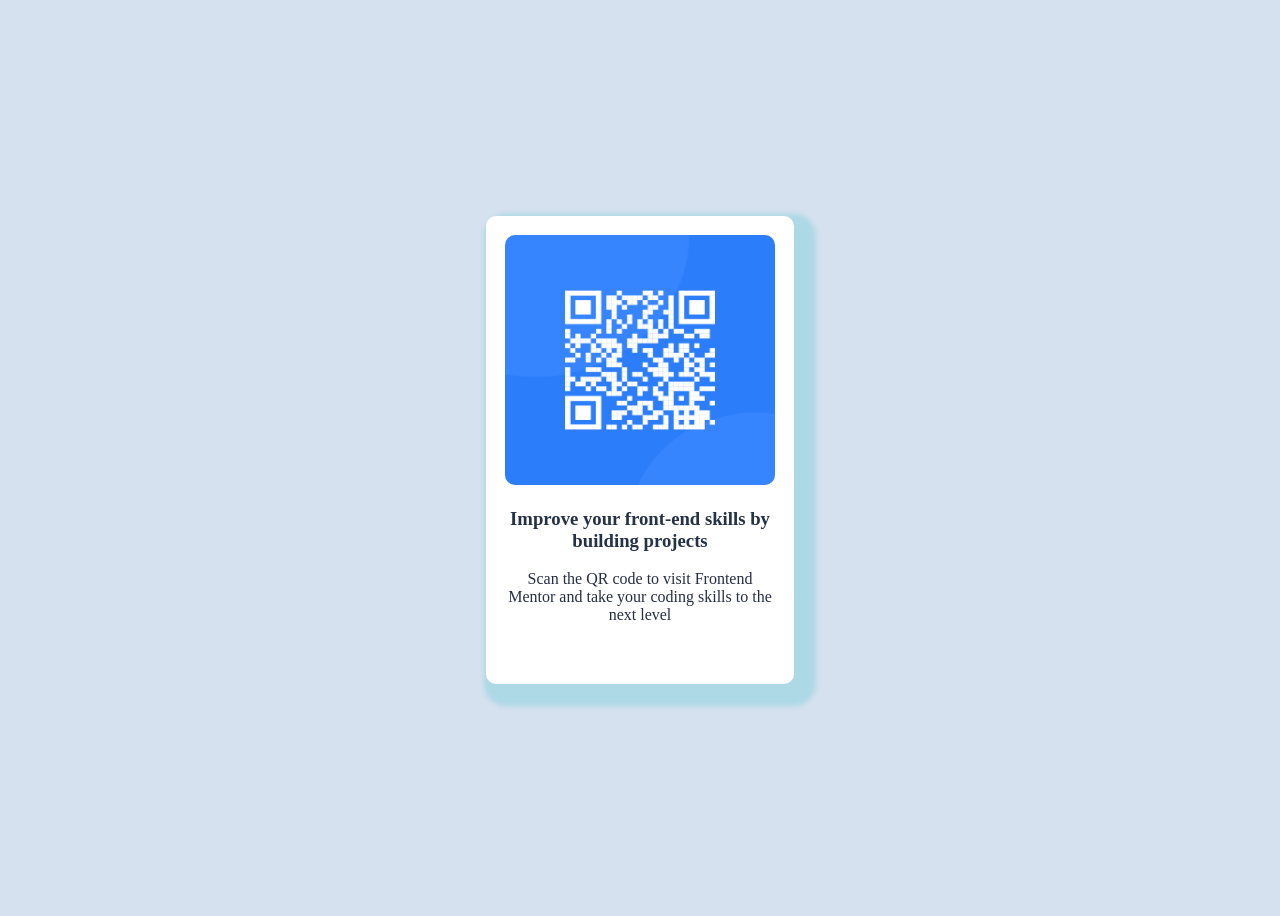
<file: webD project/index.html>
<!DOCTYPE html>
<html lang="en">
<head>
    <meta charset="UTF-8">
    <meta name="viewport" content="width=device-width, initial-scale=1.0">
    <title>QR Code</title>
    <link rel="stylesheet" href="style.css">
</head>
<body>
    <div class="card" > 
        <img src="QR Code/desing.file/images/image-qr-code.png" alt="QR Code" >
        <h3>Improve your front-end skills by building projects</h3>
        <p>Scan the QR code to visit Frontend Mentor and take your coding skills to the next level</p>
    </div>
    
</body>
</html>
</file>
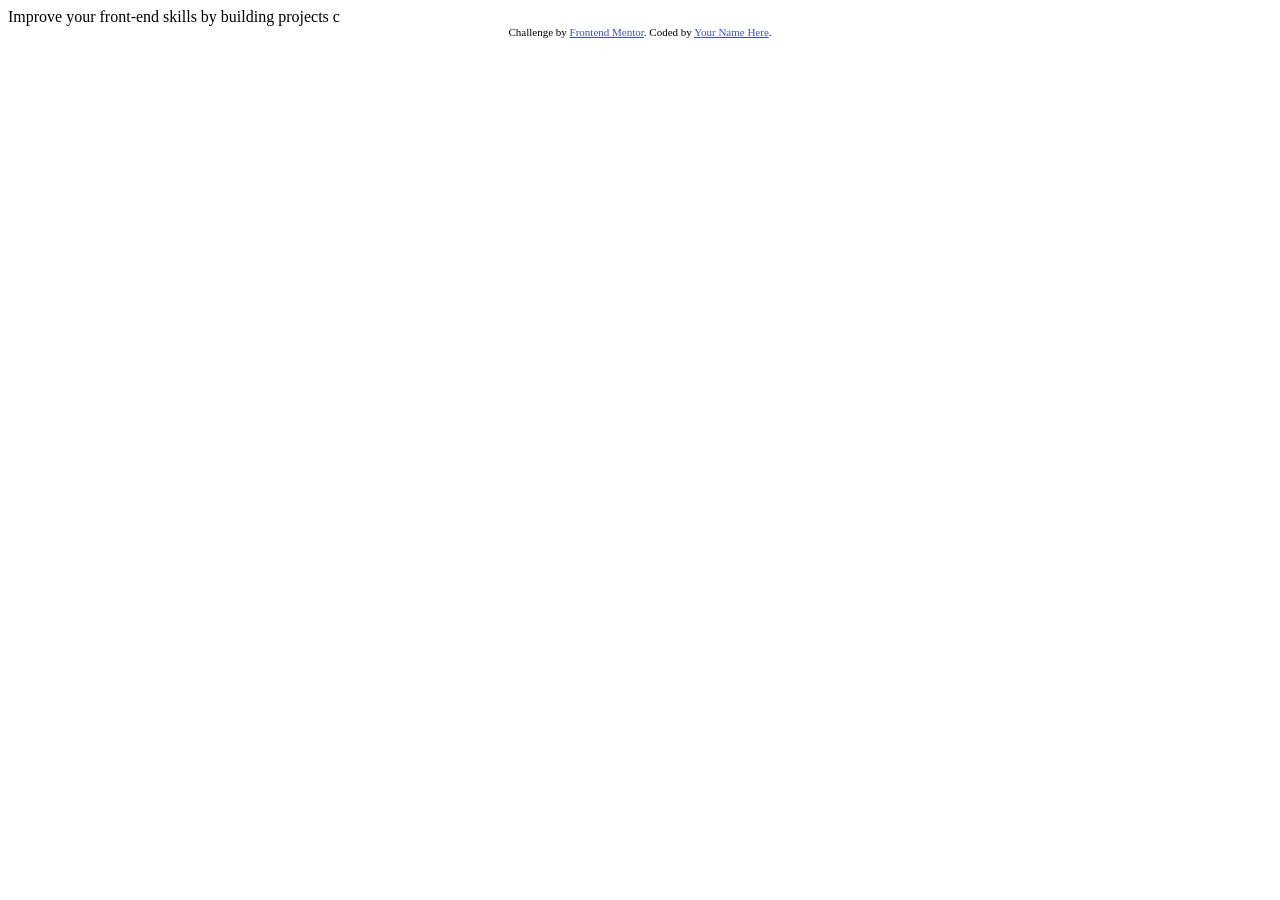
<file: webD project/QR Code/desing.file/index.html>
<!DOCTYPE html>
<html lang="en">
<head>
  <meta charset="UTF-8">
  <meta name="viewport" content="width=device-width, initial-scale=1.0"> <!-- displays site properly based on user's device -->

  <link rel="icon" type="image/png" sizes="32x32" href="./images/favicon-32x32.png">
  
  <title>Frontend Mentor | QR code component</title>

  <!-- Feel free to remove these styles or customise in your own stylesheet 👍 -->
  <style>
    .attribution { font-size: 0.6875rem; text-align: center; }
    .attribution a { color: hsl(228, 45%, 44%); }
  </style>
</head>
<body>

  Improve your front-end skills by building projects

  c
  
  <footer class="attribution">
    Challenge by <a href="https://www.frontendmentor.io?ref=challenge">Frontend Mentor</a>. 
    Coded by <a href="#">Your Name Here</a>.
  </footer>
</body>
</html>
</file>
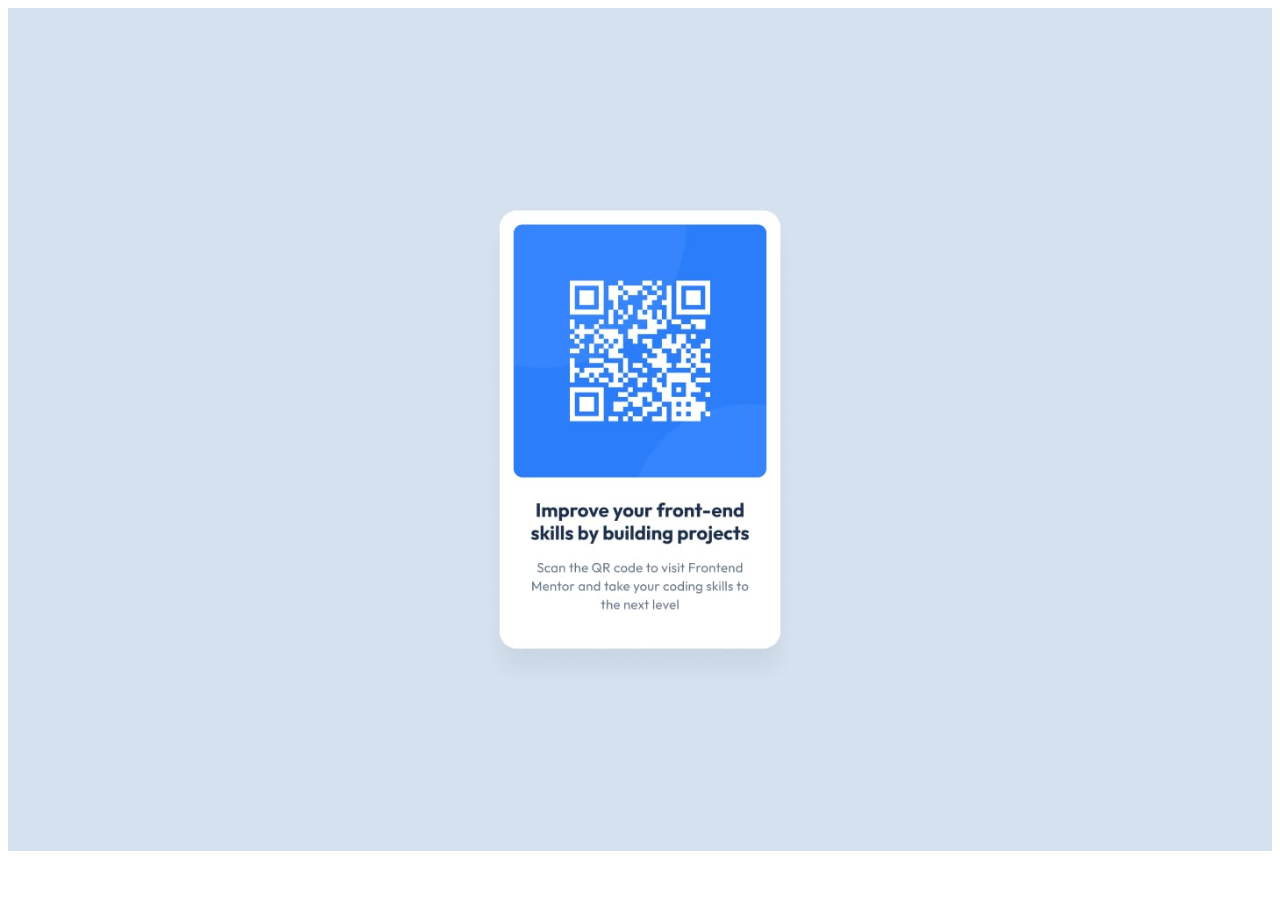
<file: webD project/QR Code/desing.file/design.html>
<!DOCTYPE html>
<html lang="en">
<head>
    <meta charset="UTF-8">
    <meta name="viewport" content="width=device-width, initial-scale=1.0">
    <title>Document</title>
</head>
<body>
    <img  width="100%" heigth=" 100%" src="design/desktop-design.jpg" title="QR Code" />
</body>
</html>
</file>
<file: webD project/style.css>
body{
    background-color: #d5e1ef;
    min-height: 100vh;
    font-family: cursive;
    text-align: center;
}
.card{
     height:430px;
      max-width: 270px;
      width:100%;
     position:fixed;
     margin:auto;
     inset:0;
     box-shadow: 10px 10px 5px 12px lightblue;
     background-color: white;
     border-radius: 10px;
     padding:19px;    
}
img{
    width:270px;
    height:250px;
    border-radius: 10px;
 }
  p{
    color:#262e45;
  }
  h3{
    color:#243147;
  }
</file>
